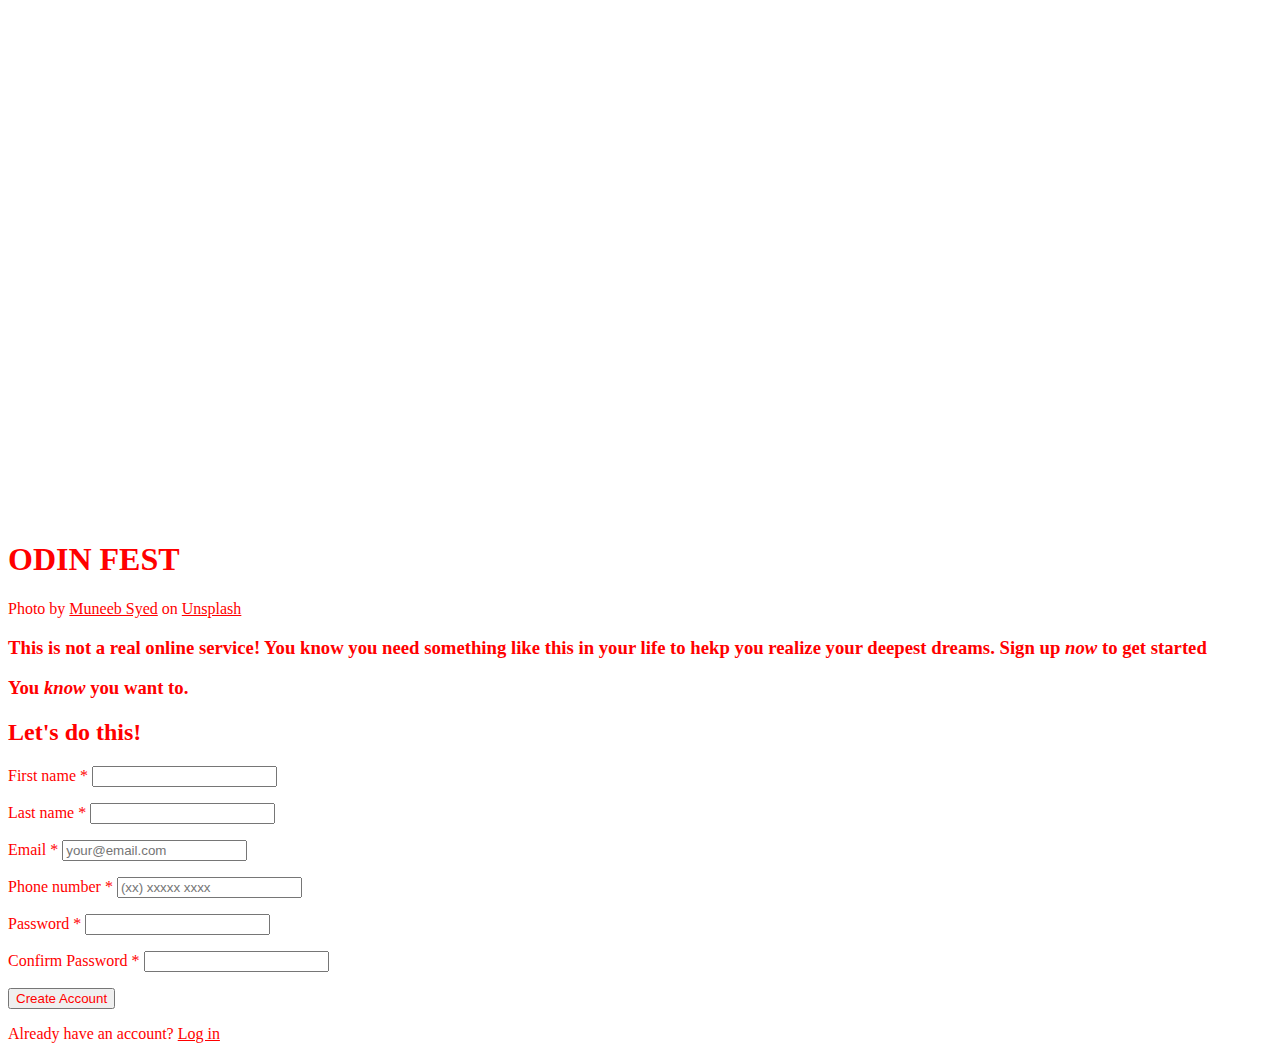
<file: index.html>
<!DOCTYPE html>
<html lang="en">
<head>
    <meta charset="UTF-8">
    <meta name="viewport" content="width=device-width, initial-scale=1.0">
    <title>Project: A Sign-up form</title>
    <link rel="stylesheet" href="src/style.css">
    <script src="/src/script.js" defer></script>
</head>
<body>
    <div class="container">
        <div class="card">
            <!-- <img class="card-img" src="/assets/img/bg-img.jpg" alt="concert background image" width="2054" > -->
            <!-- height="2738" -->
            <div class="card-text">
                <div class="card-heading">
                    <img src="assets/img/odin-lined.png" alt="Line drawing of a head with viking helmet and beard" class="logo">
                    <h1>ODIN FEST</h1>
                </div>
            </div>
            <div class="card-footer">
                <p>Photo by <a href="https://unsplash.com/pt-br/@muneebs?utm_content=creditCopyText&utm_medium=referral&utm_source=unsplash">Muneeb Syed</a> on <a href="https://unsplash.com/pt-br/fotografias/multidao-e-palco-4_M8uIfPEZw?utm_content=creditCopyText&utm_medium=referral&utm_source=unsplash">Unsplash</a></p>
            </div>
        </div>
        <div class="form-row">
            <section class="form-header">
                <header>
                    <h3>This is not a real online service! You know you need something like this in your life to hekp you realize your deepest dreams. Sign up <em>now</em> to get started</h3>
                    <h3>You <em>know</em> you want to.</h3>
                </header>
            </section>
            <section class="form-body">
                <form action="" method="get">
                    <div class="inputs">
                        <h2>Let's do this!</h2>
                        <div class="testeCSS">
                            <p>
                                <label for="first_name">First name *</label>
                                <input type="text" id="first_name" name="first_name" required>
                                <span></span>
                            </p>
                            <p>
                                <label for="last_name">Last name *</label>
                                <input type="text" name="last_name" id="last_name" required>
                                <span></span>
                            </p>
                            <p>
                                <label for="mail">Email *</label>
                                <input type="email" name="mail" id="mail" required placeholder="your@email.com">
                                <span></span>
                            </p>
                            <p>
                                <label for="phone">Phone number *</label>
                                <input type="tel" name="phone" id="phone" required placeholder="(xx) xxxxx xxxx">
                                <span></span>
                            </p>
                            <p>
                                <label for="password">Password *</label>
                                <input type="password" name="password" id="password" required pattern="^(?=.*[a-z])(?=.*[A-Z])(?=.*\d).{8,12}$" minlength="8">
                                <span></span>
                            </p>
                            <p>
                                <label for="password-confirm">Confirm Password *</label>
                                <input type="password" name="password-confirm" id="password-confirm" required pattern="^(?=.*[a-z])(?=.*[A-Z])(?=.*\d).{8,12}$" minlength="8">
                                <span></span>
                            </p>
                        </div>
                    </div>
                    <div class="button">
                        <button type="submit" class="sub">Create Account</button>
                        <p>Already have an account? <a href="">Log in</a></p>
                    </div>
                </form>
            </section>
        </div>
    </div>
</body>
</html>
</file>
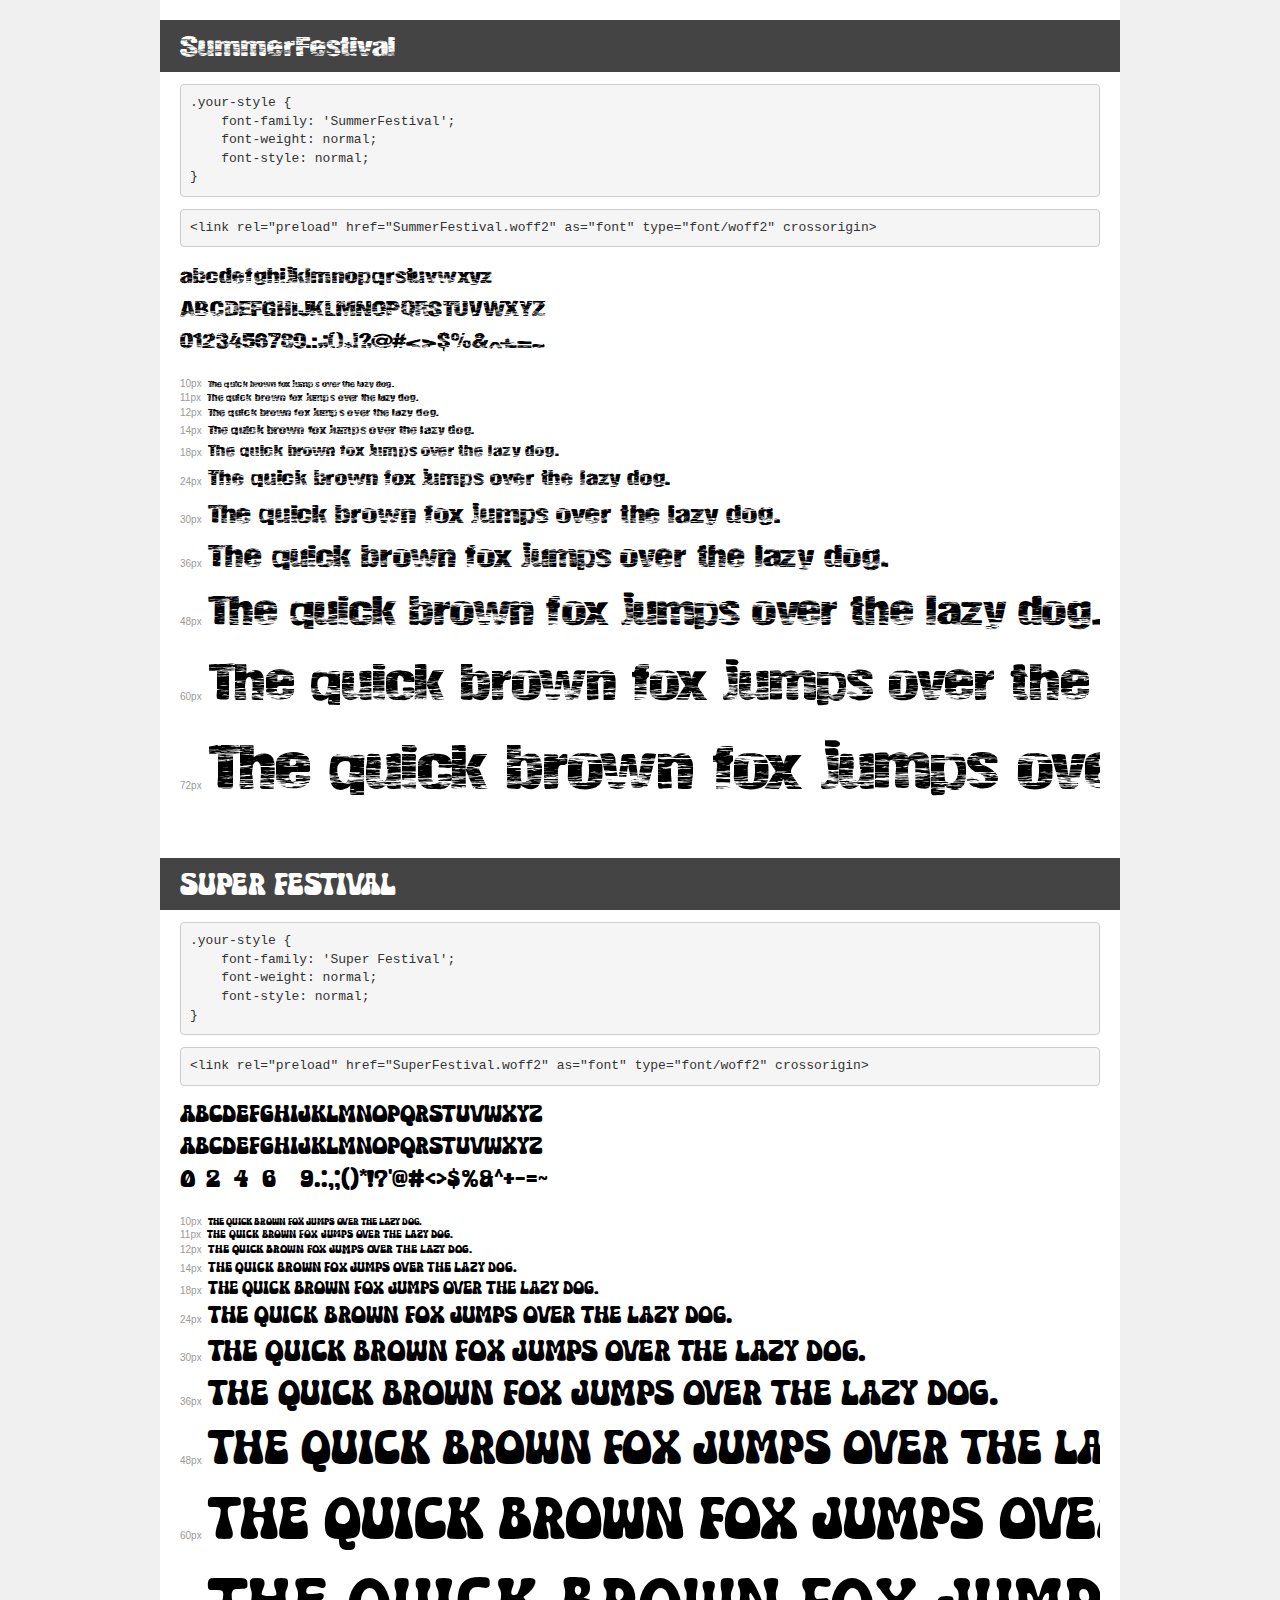
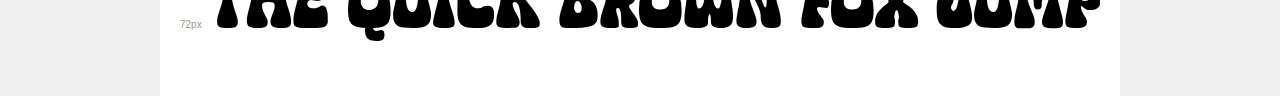
<file: assets/fonts/demo.html>
<!DOCTYPE html>
<html lang="en">
<head>
    <meta charset="utf-8">
    <meta http-equiv="X-UA-Compatible" content="IE=edge">
    <meta name="viewport" content="width=device-width, initial-scale=1">
    <meta name="robots" content="noindex, noarchive">
    <meta name="format-detection" content="telephone=no">
    <title>Transfonter demo</title>
    <link href="stylesheet.css" rel="stylesheet">
    <style>
        /*
        http://meyerweb.com/eric/tools/css/reset/
        v2.0 | 20110126
        License: none (public domain)
        */
        html, body, div, span, applet, object, iframe,
        h1, h2, h3, h4, h5, h6, p, blockquote, pre,
        a, abbr, acronym, address, big, cite, code,
        del, dfn, em, img, ins, kbd, q, s, samp,
        small, strike, strong, sub, sup, tt, var,
        b, u, i, center,
        dl, dt, dd, ol, ul, li,
        fieldset, form, label, legend,
        table, caption, tbody, tfoot, thead, tr, th, td,
        article, aside, canvas, details, embed,
        figure, figcaption, footer, header, hgroup,
        menu, nav, output, ruby, section, summary,
        time, mark, audio, video {
            margin: 0;
            padding: 0;
            border: 0;
            font-size: 100%;
            font: inherit;
            vertical-align: baseline;
        }
        /* HTML5 display-role reset for older browsers */
        article, aside, details, figcaption, figure,
        footer, header, hgroup, menu, nav, section {
            display: block;
        }
        body {
            line-height: 1;
        }
        ol, ul {
            list-style: none;
        }
        blockquote, q {
            quotes: none;
        }
        blockquote:before, blockquote:after,
        q:before, q:after {
            content: '';
            content: none;
        }
        table {
            border-collapse: collapse;
            border-spacing: 0;
        }
        /* demo styles */
        body {
            background: #f0f0f0;
            color: #000;
        }
        .page {
            background: #fff;
            width: 920px;
            margin: 0 auto;
            padding: 20px 20px 0 20px;
            overflow: hidden;
        }
        .font-container {
            overflow-x: auto;
            overflow-y: hidden;
            margin-bottom: 40px;
            line-height: 1.3;
            white-space: nowrap;
            padding-bottom: 5px;
        }
        h1 {
            position: relative;
            background: #444;
            font-size: 32px;
            color: #fff;
            padding: 10px 20px;
            margin: 0 -20px 12px -20px;
        }
        .letters {
            font-size: 25px;
            margin-bottom: 20px;
        }
        .s10:before {
            content: '10px';
        }
        .s11:before {
            content: '11px';
        }
        .s12:before {
            content: '12px';
        }
        .s14:before {
            content: '14px';
        }
        .s18:before {
            content: '18px';
        }
        .s24:before {
            content: '24px';
        }
        .s30:before {
            content: '30px';
        }
        .s36:before {
            content: '36px';
        }
        .s48:before {
            content: '48px';
        }
        .s60:before {
            content: '60px';
        }
        .s72:before {
            content: '72px';
        }
        .s10:before, .s11:before, .s12:before, .s14:before,
        .s18:before, .s24:before, .s30:before, .s36:before,
        .s48:before, .s60:before, .s72:before {
            font-family: Arial, sans-serif;
            font-size: 10px;
            font-weight: normal;
            font-style: normal;
            color: #999;
            padding-right: 6px;
        }
        pre {
            display: block;
            padding: 9px;
            margin: 0 0 12px;
            font-family: Monaco, Menlo, Consolas, "Courier New", monospace;
            font-size: 13px;
            line-height: 1.428571429;
            color: #333;
            font-weight: normal;
            font-style: normal;
            background-color: #f5f5f5;
            border: 1px solid #ccc;
            overflow-x: auto;
            border-radius: 4px;
        }
        /* responsive */
        @media (max-width: 959px) {
            .page {
                width: auto;
                margin: 0;
            }
        }
    </style>
</head>
<body>
<div class="page">
    <div class="demo">
        <h1 style="font-family: 'SummerFestival'; font-weight: normal; font-style: normal;">SummerFestival</h1>
        <pre title="Usage">.your-style {
    font-family: 'SummerFestival';
    font-weight: normal;
    font-style: normal;
}</pre>
        <pre title="Preload (optional)">
&lt;link rel=&quot;preload&quot; href=&quot;SummerFestival.woff2&quot; as=&quot;font&quot; type=&quot;font/woff2&quot; crossorigin&gt;</pre>
        <div class="font-container" style="font-family: 'SummerFestival'; font-weight: normal; font-style: normal;">
            <p class="letters">
                abcdefghijklmnopqrstuvwxyz<br>
ABCDEFGHIJKLMNOPQRSTUVWXYZ<br>
                0123456789.:,;()*!?'@#&lt;&gt;$%&^+-=~
            </p>
            <p class="s10" style="font-size: 10px;">The quick brown fox jumps over the lazy dog.</p>
            <p class="s11" style="font-size: 11px;">The quick brown fox jumps over the lazy dog.</p>
            <p class="s12" style="font-size: 12px;">The quick brown fox jumps over the lazy dog.</p>
            <p class="s14" style="font-size: 14px;">The quick brown fox jumps over the lazy dog.</p>
            <p class="s18" style="font-size: 18px;">The quick brown fox jumps over the lazy dog.</p>
            <p class="s24" style="font-size: 24px;">The quick brown fox jumps over the lazy dog.</p>
            <p class="s30" style="font-size: 30px;">The quick brown fox jumps over the lazy dog.</p>
            <p class="s36" style="font-size: 36px;">The quick brown fox jumps over the lazy dog.</p>
            <p class="s48" style="font-size: 48px;">The quick brown fox jumps over the lazy dog.</p>
            <p class="s60" style="font-size: 60px;">The quick brown fox jumps over the lazy dog.</p>
            <p class="s72" style="font-size: 72px;">The quick brown fox jumps over the lazy dog.</p>
        </div>
    </div>

    <div class="demo">
        <h1 style="font-family: 'Super Festival'; font-weight: normal; font-style: normal;">Super Festival</h1>
        <pre title="Usage">.your-style {
    font-family: 'Super Festival';
    font-weight: normal;
    font-style: normal;
}</pre>
        <pre title="Preload (optional)">
&lt;link rel=&quot;preload&quot; href=&quot;SuperFestival.woff2&quot; as=&quot;font&quot; type=&quot;font/woff2&quot; crossorigin&gt;</pre>
        <div class="font-container" style="font-family: 'Super Festival'; font-weight: normal; font-style: normal;">
            <p class="letters">
                abcdefghijklmnopqrstuvwxyz<br>
ABCDEFGHIJKLMNOPQRSTUVWXYZ<br>
                0123456789.:,;()*!?'@#&lt;&gt;$%&^+-=~
            </p>
            <p class="s10" style="font-size: 10px;">The quick brown fox jumps over the lazy dog.</p>
            <p class="s11" style="font-size: 11px;">The quick brown fox jumps over the lazy dog.</p>
            <p class="s12" style="font-size: 12px;">The quick brown fox jumps over the lazy dog.</p>
            <p class="s14" style="font-size: 14px;">The quick brown fox jumps over the lazy dog.</p>
            <p class="s18" style="font-size: 18px;">The quick brown fox jumps over the lazy dog.</p>
            <p class="s24" style="font-size: 24px;">The quick brown fox jumps over the lazy dog.</p>
            <p class="s30" style="font-size: 30px;">The quick brown fox jumps over the lazy dog.</p>
            <p class="s36" style="font-size: 36px;">The quick brown fox jumps over the lazy dog.</p>
            <p class="s48" style="font-size: 48px;">The quick brown fox jumps over the lazy dog.</p>
            <p class="s60" style="font-size: 60px;">The quick brown fox jumps over the lazy dog.</p>
            <p class="s72" style="font-size: 72px;">The quick brown fox jumps over the lazy dog.</p>
        </div>
    </div>

</div>
</body>
</html>
</file>
<file: src/style.css>
* {
    color: red;
}
</file>
<file: assets/fonts/stylesheet.css>
@font-face {
    font-family: 'SummerFestival';
    src: url('SummerFestival.woff2') format('woff2'),
        url('SummerFestival.woff') format('woff');
    font-weight: normal;
    font-style: normal;
    font-display: swap;
}

@font-face {
    font-family: 'Super Festival';
    src: url('SuperFestival.woff2') format('woff2'),
        url('SuperFestival.woff') format('woff');
    font-weight: normal;
    font-style: normal;
    font-display: swap;
}
</file>
